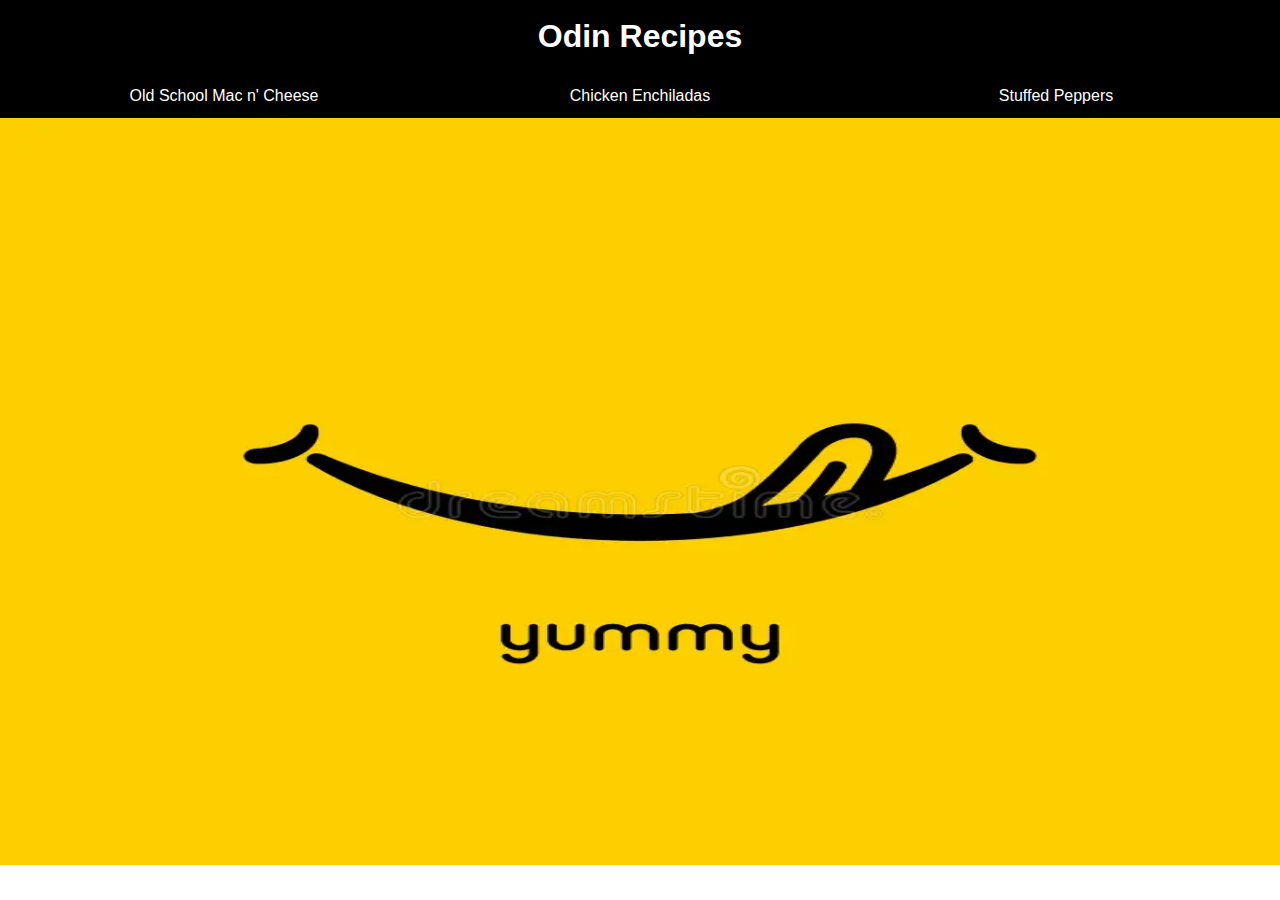
<file: index.html>
<!DOCTYPE html>
<html lang="en">
<head>
    <meta charset="UTF-8">
    <meta name="viewport" content="width=device-width, initial-scale=1.0">
    <title>Odin Recipes</title>
    <link rel="stylesheet" href="index.css">
</head>
<body>
    <h1 id="header">Odin Recipes</h1>
    <div id="navbar">
        <a class="button" href="recipes/macncheese.html">Old School Mac n' Cheese</a>
        <a class="button" href="recipes/chickenenchiladas.html">Chicken Enchiladas</a>
        <a class="button" href="recipes/stuffedpeppers.html">Stuffed Peppers</a>
    </div>
    <img class="yum" src="images/yummy.jpg" alt="">
</body>
</html>
</file>
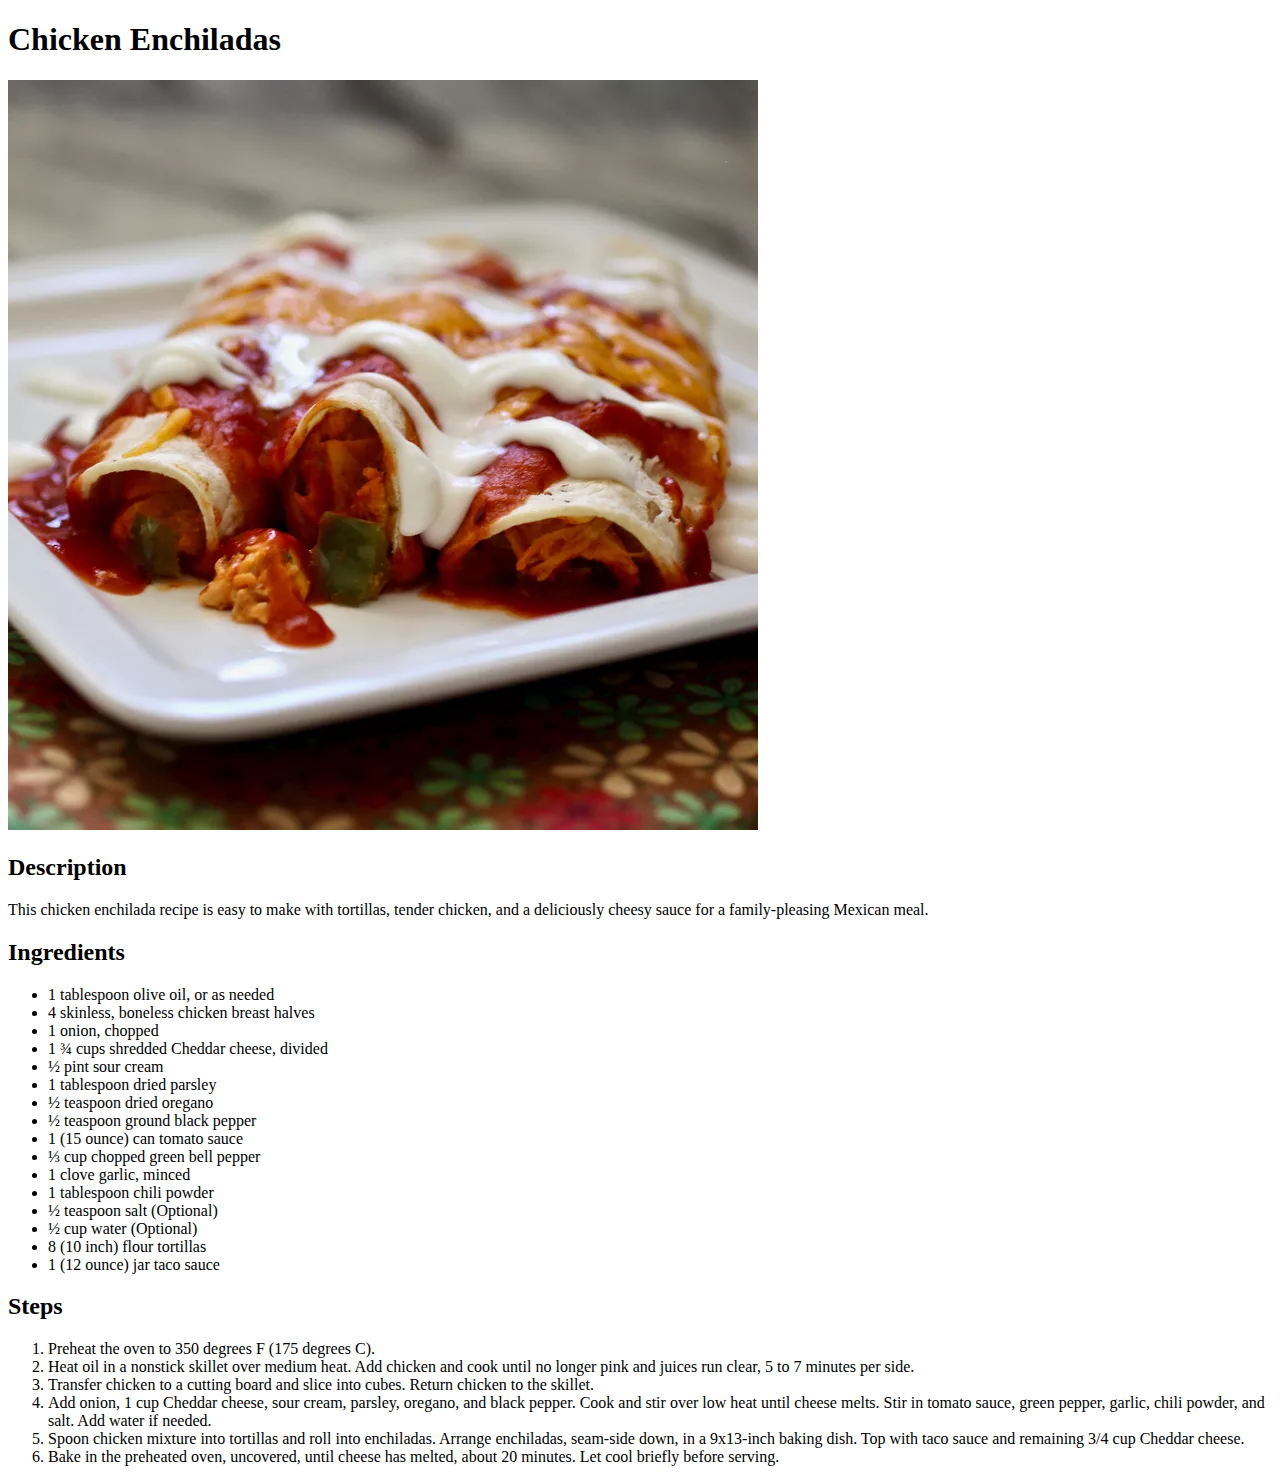
<file: recipes/chickenenchiladas.html>
<!DOCTYPE html>
<html lang="en">

<head>
    <meta charset="UTF-8">
    <meta name="viewport" content="width=device-width, initial-scale=1.0">
    <title>Odin Recipes</title>
</head>

<body>
    <h1>Chicken Enchiladas</h1>
    <img src="../images/chickenenchiladas.jpg" alt="Picture of resulting dish">
    <h2>Description</h2>
    <p>This chicken enchilada recipe is easy to make with tortillas, tender chicken, and a deliciously cheesy sauce for
        a family-pleasing Mexican meal.</p>
    <h2>Ingredients</h2>
    <ul>
        <li>1 tablespoon olive oil, or as needed</li>
        <li>4 skinless, boneless chicken breast halves</li>
        <li>1 onion, chopped</li>
        <li>1 ¾ cups shredded Cheddar cheese, divided</li>
        <li>½ pint sour cream</li>
        <li>1 tablespoon dried parsley</li>
        <li>½ teaspoon dried oregano</li>
        <li>½ teaspoon ground black pepper</li>
        <li>1 (15 ounce) can tomato sauce</li>
        <li>⅓ cup chopped green bell pepper</li>
        <li>1 clove garlic, minced</li>
        <li>1 tablespoon chili powder</li>
        <li>½ teaspoon salt (Optional)</li>
        <li>½ cup water (Optional)</li>
        <li>8 (10 inch) flour tortillas</li>
        <li>1 (12 ounce) jar taco sauce</li>
    </ul>
    <h2>Steps</h2>
    <ol>
        <li>Preheat the oven to 350 degrees F (175 degrees C).</li>
        <li>Heat oil in a nonstick skillet over medium heat. Add chicken and cook until no longer pink and juices run
            clear, 5 to 7 minutes per side.</li>
        <li>Transfer chicken to a cutting board and slice into cubes. Return chicken to the skillet.</li>
        <li>Add onion, 1 cup Cheddar cheese, sour cream, parsley, oregano, and black pepper. Cook and stir over low heat
            until cheese melts. Stir in tomato sauce, green pepper, garlic, chili powder, and salt. Add water if needed.
        </li>
        <li>Spoon chicken mixture into tortillas and roll into enchiladas. Arrange enchiladas, seam-side down, in a
            9x13-inch baking dish. Top with taco sauce and remaining 3/4 cup Cheddar cheese.</li>
        <li>Bake in the preheated oven, uncovered, until cheese has melted, about 20 minutes. Let cool briefly before
            serving.</li>
    </ol>
</body>

</html>
</file>
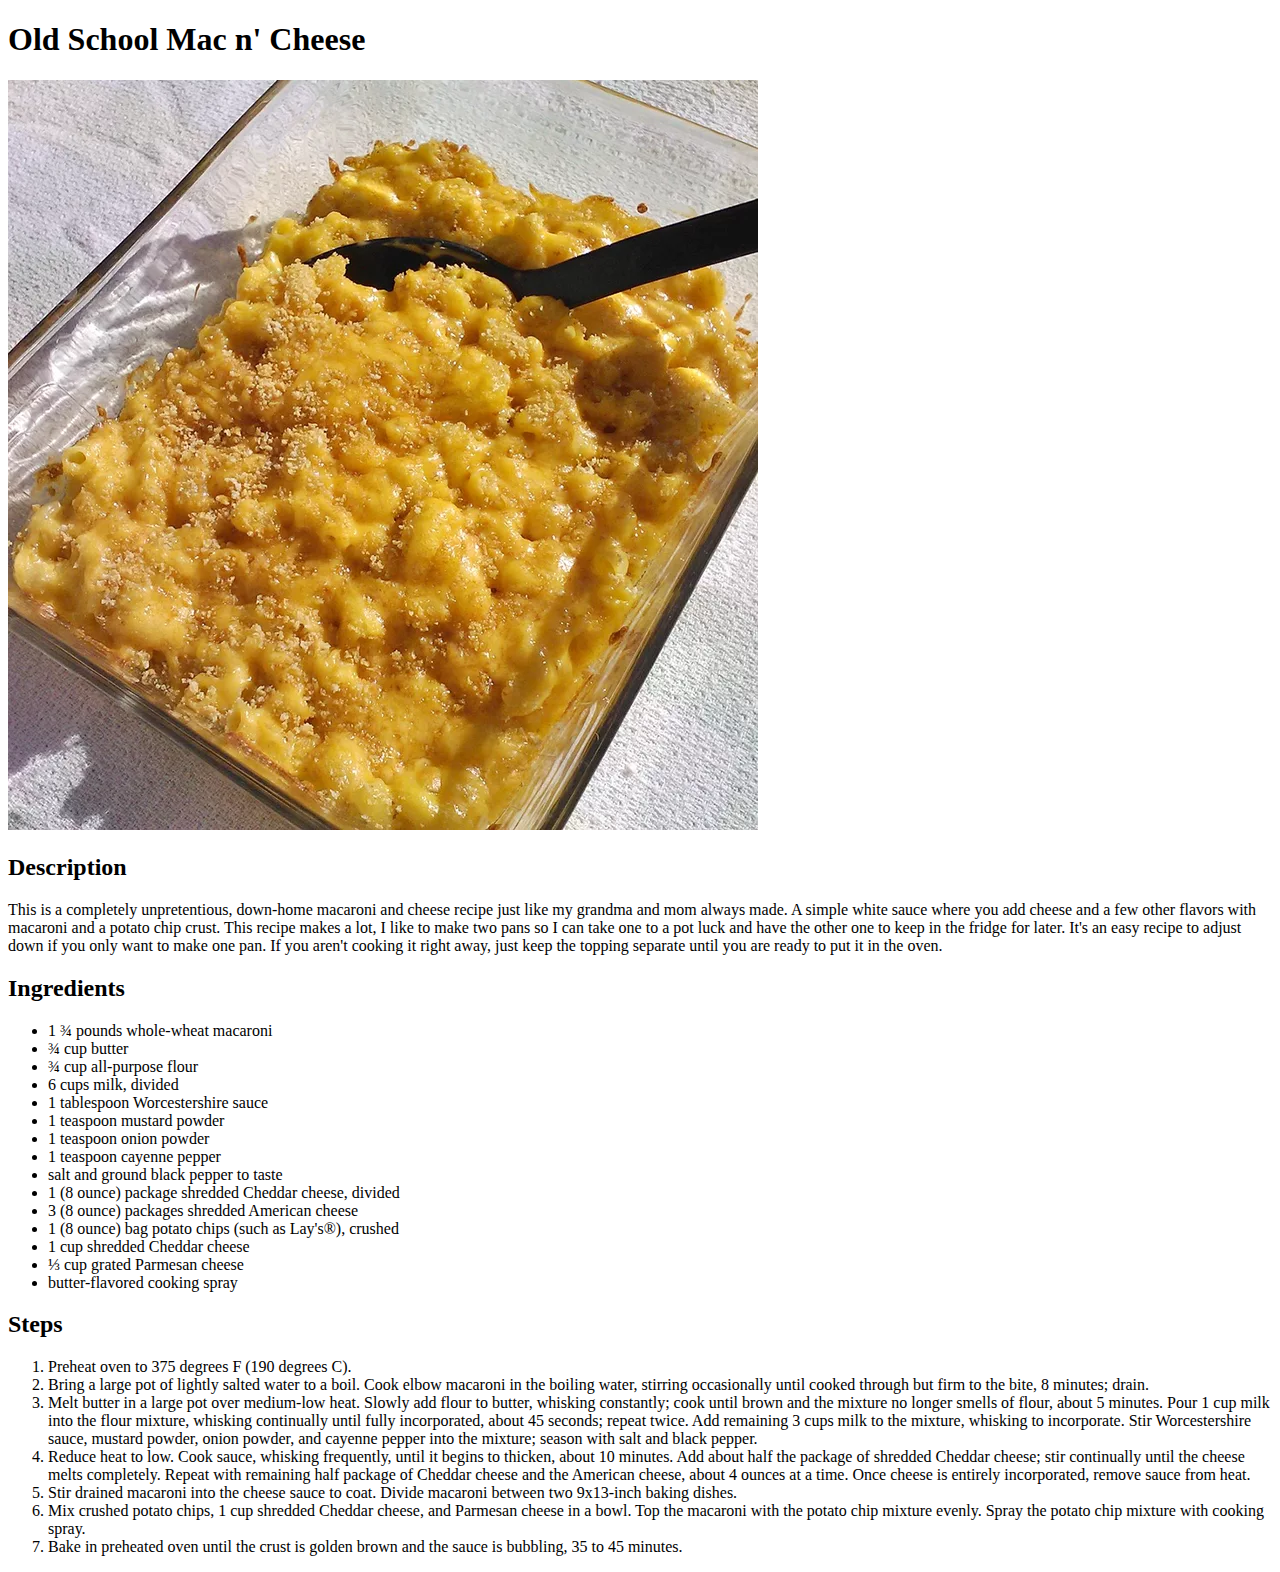
<file: recipes/macncheese.html>
<!DOCTYPE html>
<html lang="en">

<head>
    <meta charset="UTF-8">
    <meta name="viewport" content="width=device-width, initial-scale=1.0">
    <title>Odin Recipes</title>
</head>

<body>
    <h1>Old School Mac n' Cheese</h1>
    <img src="../images/macncheese.jpg" alt="Photo of resulting dish">
    <h2>Description</h2>
    <p>This is a completely unpretentious, down-home macaroni and cheese recipe just like my grandma and mom always
        made. A simple white sauce where you add cheese and a few other flavors with macaroni and a potato chip crust.
        This recipe makes a lot, I like to make two pans so I can take one to a pot luck and have the other one to keep
        in the fridge for later. It's an easy recipe to adjust down if you only want to make one pan. If you aren't
        cooking it right away, just keep the topping separate until you are ready to put it in the oven.</p>
    <h2>Ingredients</h2>
    <ul>
        <li>1 ¾ pounds whole-wheat macaroni</li>
        <li>¾ cup butter
        <li>¾ cup all-purpose flour</li>
        <li>6 cups milk, divided</li>
        <li>1 tablespoon Worcestershire sauce</li>
        <li>1 teaspoon mustard powder</li>
        <li>1 teaspoon onion powder</li>
        <li>1 teaspoon cayenne pepper</li>
        <li>salt and ground black pepper to taste</li>
        <li>1 (8 ounce) package shredded Cheddar cheese, divided</li>
        <li>3 (8 ounce) packages shredded American cheese</li>
        <li>1 (8 ounce) bag potato chips (such as Lay's®), crushed</li>
        <li>1 cup shredded Cheddar cheese</li>
        <li>⅓ cup grated Parmesan cheese</li>
        <li>butter-flavored cooking spray</li>
    </ul>
    <h2>Steps</h2>
    <ol>
        <li>Preheat oven to 375 degrees F (190 degrees C).</li>
        <li>Bring a large pot of lightly salted water to a boil. Cook elbow macaroni in the boiling water, stirring
            occasionally until cooked through but firm to the bite, 8 minutes; drain.</li>
        <li>Melt butter in a large pot over medium-low heat. Slowly add flour to butter, whisking constantly; cook until
            brown and the mixture no longer smells of flour, about 5 minutes. Pour 1 cup milk into the flour mixture,
            whisking continually until fully incorporated, about 45 seconds; repeat twice. Add remaining 3 cups milk to
            the mixture, whisking to incorporate. Stir Worcestershire sauce, mustard powder, onion powder, and cayenne
            pepper into the mixture; season with salt and black pepper.</li>
        <li>Reduce heat to low. Cook sauce, whisking frequently, until it begins to thicken, about 10 minutes. Add about
            half the package of shredded Cheddar cheese; stir continually until the cheese melts completely. Repeat with
            remaining half package of Cheddar cheese and the American cheese, about 4 ounces at a time. Once cheese is
            entirely incorporated, remove sauce from heat.</li>
        <li>Stir drained macaroni into the cheese sauce to coat. Divide macaroni between two 9x13-inch baking dishes.
        </li>
        <li>Mix crushed potato chips, 1 cup shredded Cheddar cheese, and Parmesan cheese in a bowl. Top the macaroni
            with the potato chip mixture evenly. Spray the potato chip mixture with cooking spray.</li>

        <li>Bake in preheated oven until the crust is golden brown and the sauce is bubbling, 35 to 45 minutes.</li>
    </ol>
</body>

</html>
</file>
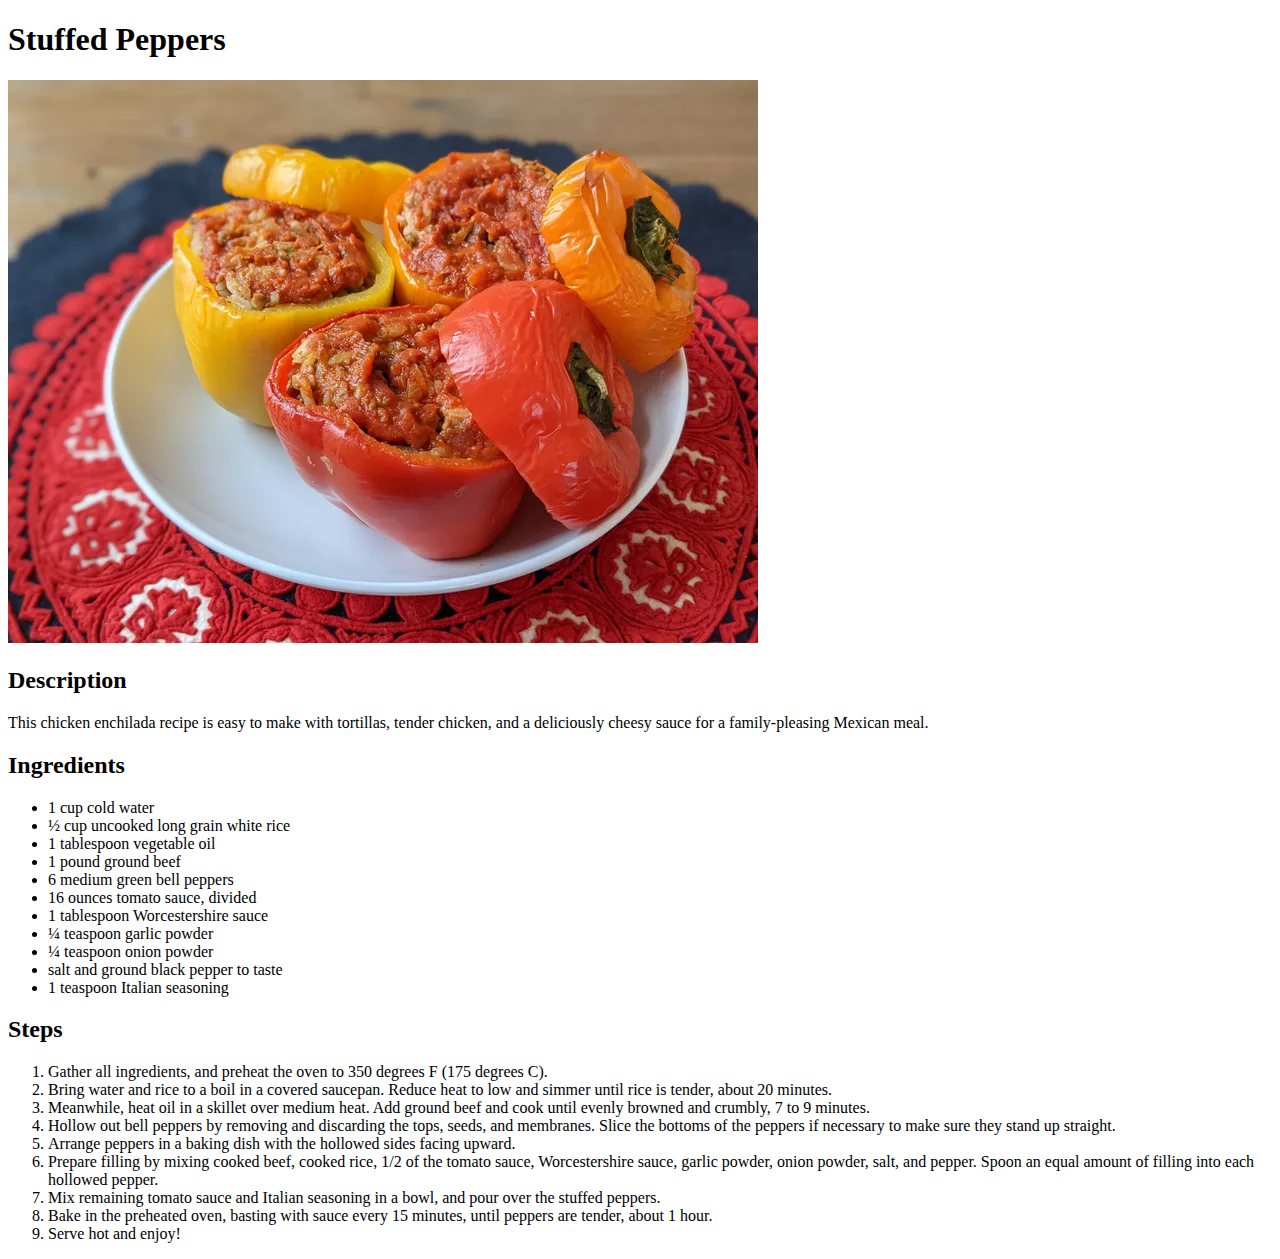
<file: recipes/stuffedpeppers.html>
<!DOCTYPE html>
<html lang="en">

<head>
    <meta charset="UTF-8">
    <meta name="viewport" content="width=device-width, initial-scale=1.0">
    <title>Odin Recipes</title>
</head>

<body>
    <h1>Stuffed Peppers</h1>
    <img src="../images/stuffedpeppers.jpg" alt="Picture of resulting dish">
    <h2>Description</h2>
    <p>This chicken enchilada recipe is easy to make with tortillas, tender chicken, and a deliciously cheesy sauce for
        a family-pleasing Mexican meal.</p>
    <h2>Ingredients</h2>
    <ul>
        <li>1 cup cold water</li>
        <li>½ cup uncooked long grain white rice</li>
        <li>1 tablespoon vegetable oil</li>
        <li>1 pound ground beef</li>
        <li>6 medium green bell peppers</li>
        <li>16 ounces tomato sauce, divided</li>
        <li>1 tablespoon Worcestershire sauce</li>
        <li>¼ teaspoon garlic powder</li>
        <li>¼ teaspoon onion powder</li>
        <li>salt and ground black pepper to taste</li>
        <li>1 teaspoon Italian seasoning</li>
    </ul>
    <h2>Steps</h2>
    <ol>
        <li>Gather all ingredients, and preheat the oven to 350 degrees F (175 degrees C).</li>
        <li>Bring water and rice to a boil in a covered saucepan. Reduce heat to low and simmer until rice is tender,
            about 20 minutes.</li>
        <li>Meanwhile, heat oil in a skillet over medium heat. Add ground beef and cook until evenly browned and
            crumbly, 7 to 9 minutes.</li>
        <li>Hollow out bell peppers by removing and discarding the tops, seeds, and membranes. Slice the bottoms of the
            peppers if necessary to make sure they stand up straight.</li>
        <li>Arrange peppers in a baking dish with the hollowed sides facing upward.</li>
        <li>Prepare filling by mixing cooked beef, cooked rice, 1/2 of the tomato sauce, Worcestershire sauce, garlic
            powder, onion powder, salt, and pepper. Spoon an equal amount of filling into each hollowed pepper.</li>
        <li>Mix remaining tomato sauce and Italian seasoning in a bowl, and pour over the stuffed peppers.</li>
        <li>Bake in the preheated oven, basting with sauce every 15 minutes, until peppers are tender, about 1 hour.
        </li>
        <li>Serve hot and enjoy!</li>
    </ol>
</body>

</html>
</file>
<file: index.css>
* {
    font-family: 'Franklin Gothic Medium', 'Arial Narrow', Arial, sans-serif;
    margin: 0;
}

#header {
    width: 100%;
    background-color: black;
    padding: 2vh 0;
    text-align: center;
    color: white;
}

#navbar {
    width: 100%;
    background-color: black;
    height: 5vh;
    display: flex;
    justify-content:space-evenly;
    align-items: center;
}

.button {
    text-decoration: none;
    width: 30%;
    color: white;
    text-align: center;
}

.button:hover {
    color: gainsboro;
}

.yum {
    width: 100%;
    height: 83vh;
}
</file>
